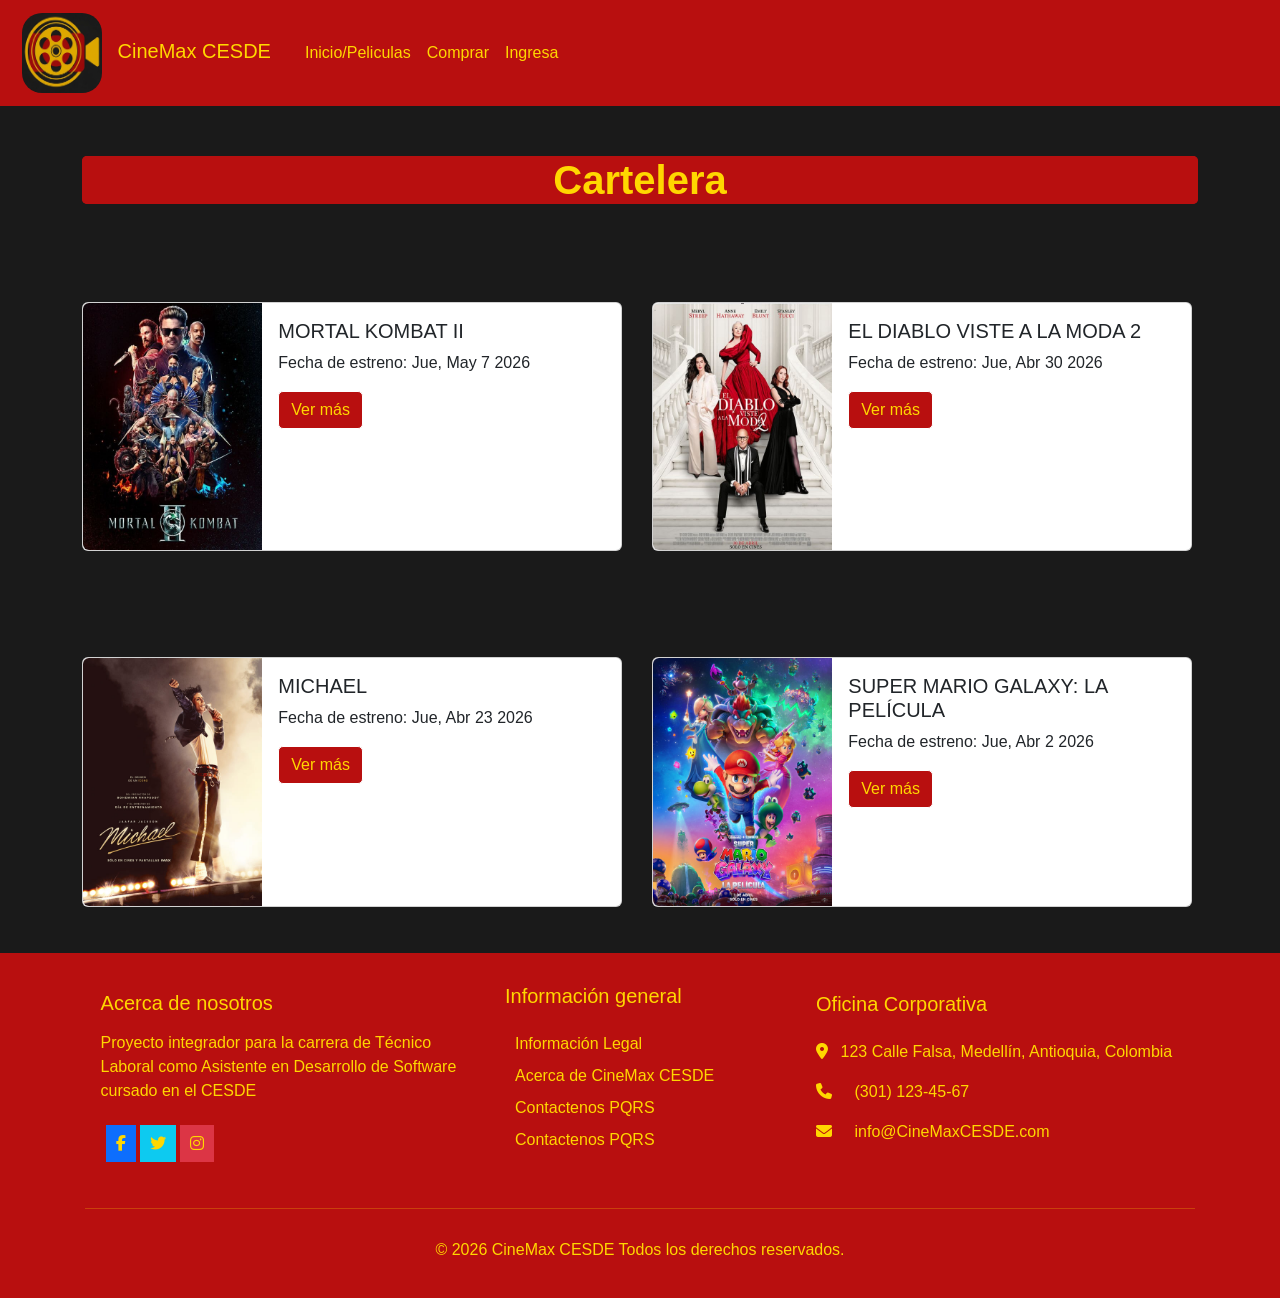
<file: index.html>
<!DOCTYPE html>
<html lang="en">

<head>
    <meta charset="UTF-8">
    <meta name="viewport" content="width=device-width, initial-scale=1.0">
    <link href="https://cdn.jsdelivr.net/npm/bootstrap@5.3.8/dist/css/bootstrap.min.css" rel="stylesheet"
        integrity="sha384-sRIl4kxILFvY47J16cr9ZwB07vP4J8+LH7qKQnuqkuIAvNWLzeN8tE5YBujZqJLB" crossorigin="anonymous">
    <link href="https://cdnjs.cloudflare.com/ajax/libs/font-awesome/6.4.2/css/all.min.css" rel="stylesheet">
    <link rel="stylesheet" href="./CSS/style.css">
    <title>CineMax CESDE</title>
</head>

<body>
    <header>
        <nav class="navbar navbar-expand-lg" style="background-color: #B80F0F;">
            <section class="container-fluid">
                <a class="navbar-brand" href="#" style="color: #FFD700;">
                    <img src="./img/logo1.png" alt="Bootstrap" width="30" height="24"
                        class="header_img">
                    CineMax CESDE
                </a>
                <button class="navbar-toggler" type="button" data-bs-toggle="collapse"
                    data-bs-target="#navbarNavAltMarkup" aria-controls="navbarNavAltMarkup" aria-expanded="false"
                    aria-label="Toggle navigation">
                    <span class="navbar-toggler-icon"></span>
                </button>
                <section class="collapse navbar-collapse" id="navbarNavAltMarkup">
                    <section class="navbar-nav">
                        <a class="nav-link font_color" aria-current="page"
                            href="./index.html">Inicio/Peliculas</a>
                        <a class="nav-link font_color" href="./purchaseForm.html">Comprar</a>
                        <a class="nav-link font_color" href="#">Ingresa</a>
                </section>
            </section>
            </section>
        </nav>
    </header>
    <main>
        <!-- Se genera el contenedor que contiene las demas etiquetas -->
        <section class="container">
            <!-- Se determina que ocupara un espacio de 12 columnas para el total del contenedor -->
            <section class="grid-box col-12 text-center container_cartelera">
                <h1 class="container_cartelera"><strong>Cartelera</strong></h1>
            </section>
            <section class="row">
                <section class="grid-box col-sm-12 col-md-3 col-lg-6 movie_card">
                    <section class="card mb-3" style="max-width: 540px;">
                        <!-- g-0 elimina todos los margenes/espacios en el sistema de cuadriculas -->
                        <section class="row g-0">
                            <section class="col-md-4">
                                <img src="./img/MortalKombat.jpg" class="img-fluid rounded-start"
                                    alt="Mortal Kombat II">
                            </section>
                            <section class="col-md-8">
                                <section class="card-body">
                                    <h5 class="card-title">MORTAL KOMBAT II</h5>
                                    <p>Fecha de estreno: Jue, May 7 2026</p>
                                    <a href="#" class="btn btn-primary allButton">Ver más</a>
                                </section>
                            </section>
                        </section>
                    </section>
                </section>
                <section class="grid-box col-sm-12 col-md-3 col-lg-6 movie_card">
                    <section class="card mb-3" style="max-width: 540px;">
                        <section class="row g-0">
                            <section class="col-md-4">
                                <img src="./img/elDiabloVisteAlaModa.jpg"
                                    class="img-fluid rounded-start" alt="Hary Potter">
                            </section>
                            <section class="col-md-8">
                                <section class="card-body">
                                    <h5 class="card-title">EL DIABLO VISTE A LA MODA 2</h5>
                                    <P>Fecha de estreno: Jue, Abr 30 2026</P>
                                    <a href="./movieDetails.html"
                                        class="btn btn-primary allButton">Ver más</a>
                                </section>
                            </section>
                        </section>
                    </section>
                </section>
                <section class="grid-box col-sm-12 col-md-3 col-lg-6 movie_card">
                    <section class="card mb-3" style="max-width: 540px;">
                        <section class="row g-0">
                            <section class="col-md-4">
                                <img src="./img/Michael.jpg" class="img-fluid rounded-start"
                                    alt="...">
                            </section>
                            <section class="col-md-8">
                                <section class="card-body">
                                    <h5 class="card-title">MICHAEL</h5>
                                    <p>Fecha de estreno: Jue, Abr 23 2026</p>
                                    <a href="#" class="btn btn-primary allButton">Ver más</a>
                                </section>
                            </section>
                        </section>
                    </section>
                </section>
                <section class="grid-box col-sm-12 col-md-3 col-lg-6 movie_card">
                    <section class="card mb-3" style="max-width: 540px;">
                        <section class="row g-0">
                            <section class="col-md-4">
                                <img src="./img/SuperMarioGalaxy.jpg" class="img-fluid rounded-start"
                                    alt="...">
                            </section>
                            <section class="col-md-8">
                                <section class="card-body">
                                    <h5 class="card-title">SUPER MARIO GALAXY: LA PELÍCULA</h5>
                                    <p>Fecha de estreno: Jue, Abr 2 2026</p>
                                    <a href="#" class="btn btn-primary allButton">Ver más</a>
                                </section>
                            </section>
                        </section>
                    </section>
                </section>
            </section>
        </section>
    </main>

    <!-- py-1 añade espacio vertical (relleno o padding) -->
    <footer class="py-3 footer_information" style="background-color: #B80F0F;">
        <section class="container">
            <section class="row g-4">
                <!-- Company Info -->
                <!-- El primero col-lg sirve para definir que el elemento ocupara x numero de las 12 columnas disponibles
                 para pantallas grandes (992px en adelante).
                 El segundo col-md sirve para definir que el elemento ocupara x numero de las 12 columnas disponibles
                 para pantallas medianas (computadoras de escritorio) -->
                <section class="col-lg-4 col-md-6">
                    <!-- la clase mb- sirve para agregar margen inferior (separación) -->
                    <h5 class="mb-3">Acerca de nosotros</h5>
                    <p class="mb-4">Proyecto integrador para la carrera de Técnico Laboral como Asistente en
                        Desarrollo de Software cursado en el CESDE</p>
                    <section class="social-links">
                        <a href="#" class="social-icon bg-primary"><i class="fab fa-facebook-f"></i></a>
                        <a href="#" class="social-icon bg-info"><i class="fab fa-twitter"></i></a>
                        <a href="#" class="social-icon bg-danger"><i class="fab fa-instagram"></i></a>
                    </section>
                </section>

                <!-- Quick Links -->
                <section class="col-lg-3 col-md-6">
                    <h5 class="mb-4">Información general</h5>
                    <ul class="list-unstyled">
                        <li class="mb-2"><a href="#" class="footer-link">Información Legal</a></li>
                        <li class="mb-2"><a href="#" class="footer-link">Acerca de CineMax CESDE</a></li>
                        <li class="mb-2"><a href="#" class="footer-link">Contactenos PQRS</a></li>
                        <li class="mb-2"><a href="#" class="footer-link">Contactenos PQRS</a></li>
                    </ul>
                </section>
                <!-- Contact Info -->
                <section class="col-lg-4 col-md-6">
                    <h5 class="mb-4">Oficina Corporativa</h5>
                    <ul class="list-unstyled">
                        <li class="mb-3">
                            <i class="fas fa-map-marker-alt me-2"></i>
                            123 Calle Falsa, Medellín, Antioquia, Colombia
                        </li>
                        <li class="mb-3">
                            <i class="fas fa-phone me-2"></i>
                            <a href="tel:+1234567890" class="footer-link"> (301) 123-45-67</a>
                        </li>
                        <li class="mb-3">
                            <i class="fas fa-envelope me-2"></i>
                            <a href="mailto:contact@example.com" class="footer-link"> info@CineMaxCESDE.com</a>
                        </li>
                    </ul>
                </section>
            </section>

            <!-- mt- añade margen superior al elemento -->
            <section class="row mt-1">
                <section class="col-12">
                    <!-- Genera la linea visible que separa los links de la declaración de derechos -->
                    <hr class="mb-4">
                    <section class="text-center">
                        <p class="mb-0">&copy; 2026 CineMax CESDE Todos los derechos reservados.</p>
                    </section>
                </section>
            </section>
        </section>
    </footer>
    <script src="https://cdn.jsdelivr.net/npm/bootstrap@5.3.8/dist/js/bootstrap.bundle.min.js"
        integrity="sha384-FKyoEForCGlyvwx9Hj09JcYn3nv7wiPVlz7YYwJrWVcXK/BmnVDxM+D2scQbITxI"
        crossorigin="anonymous"></script>

</body>

</html>
</file>
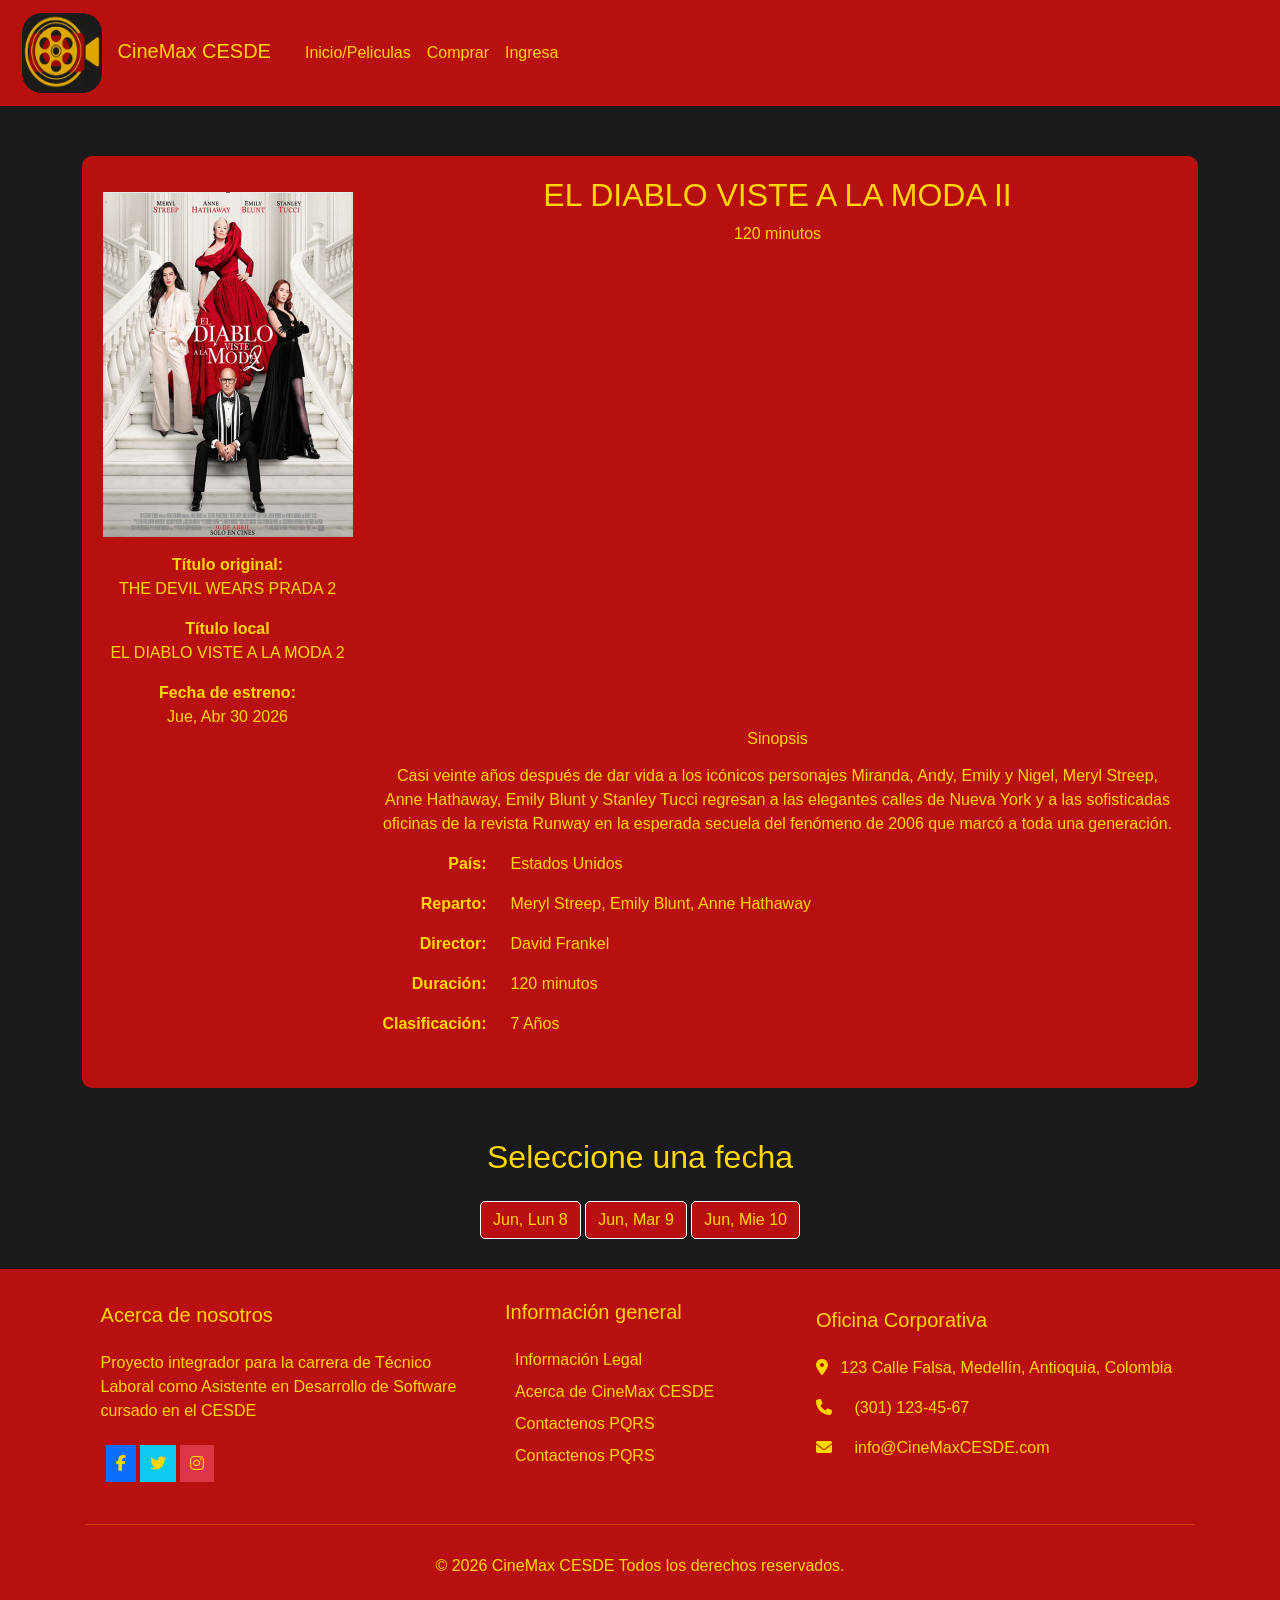
<file: movieDetails.html>
<!DOCTYPE html>
<html lang="en">

<head>
    <meta charset="UTF-8">
    <meta name="viewport" content="width=device-width, initial-scale=1.0">
    <link href="https://cdn.jsdelivr.net/npm/bootstrap@5.3.8/dist/css/bootstrap.min.css" rel="stylesheet"
        integrity="sha384-sRIl4kxILFvY47J16cr9ZwB07vP4J8+LH7qKQnuqkuIAvNWLzeN8tE5YBujZqJLB" crossorigin="anonymous">
    <link href="https://cdnjs.cloudflare.com/ajax/libs/font-awesome/6.4.2/css/all.min.css" rel="stylesheet">
    <link rel="stylesheet" href="./CSS/style.css">
    <title>CineMax CESDE</title>
</head>

<body>
    <header>
        <nav class="navbar navbar-expand-lg" style="background-color: #B80F0F;">
            <section class="container-fluid">
                <a class="navbar-brand" href="#" style="color: #FFD700;">
                    <img src="./img/logo1.png" alt="Bootstrap" width="30" height="24"
                        class="header_img">
                    CineMax CESDE
                </a>
                <button class="navbar-toggler" type="button" data-bs-toggle="collapse"
                    data-bs-target="#navbarNavAltMarkup" aria-controls="navbarNavAltMarkup" aria-expanded="false"
                    aria-label="Toggle navigation">
                    <span class="navbar-toggler-icon"></span>
                </button>
                <section class="collapse navbar-collapse" id="navbarNavAltMarkup">
                    <section class="navbar-nav">
                        <a class="nav-link font_color" aria-current="page"
                            href="./index.html">Inicio/Peliculas</a>
                        <a class="nav-link font_color" href="./purchaseForm.html">Comprar</a>
                        <a class="nav-link font_color" href="#">Ingresa</a>
                </section>
            </section>
            </section>
        </nav>
    </header>

    <main>
        <section class="site-container">
            <section class="container">
                <!-- Se establece que el tamaño total de la tarjeta del detalle de la pelicula es de 12 columnas dentro del contenedor -->
                <section class="col-md-12">
                    <section class="movie-details">
                        <section class="row">
                            
                            <!-- Contenedor izquiero que contiene el poster -->
                            <section class="col-md-3 movie_poster text-center">
                                <img class="mt-3 mb-3" src="./img/elDiabloVisteAlaModa.jpg" alt="">
                                <p>
                                    <strong>Título original:</strong>
                                    <br>
                                    <span>THE DEVIL WEARS PRADA 2</span>
                                </p>
                                <p>
                                    <strong>Título local</strong>
                                    <br>
                                    <span>EL DIABLO VISTE A LA MODA 2</span>
                                </p>
                                <p>
                                    <strong>Fecha de estreno:</strong>
                                    <br>
                                    <span>Jue, Abr 30 2026</span>
                                </p>
                            </section>

                            <!-- Contenedor derecho que contiene el trailer -->
                            <section class="col-md-9 movie_trailer text-center trailer-container">
                                <section class="title-box">
                                    <h2>EL DIABLO VISTE A LA MODA II</h2>
                                    <p>120 minutos</p>
                                </section>
                                <section class="movie-trailer mb-3 ratio ratio-16x9">
                                    <iframe width="800" height="600"
                                        src="https://www.youtube.com/embed/n9Ie3eauhhc?si=WzU7lZIWTwd6fKKq"
                                        title="YouTube video player" frameborder="0"
                                        allow="accelerometer; autoplay; clipboard-write; encrypted-media; gyroscope; picture-in-picture; web-share"
                                        referrerpolicy="strict-origin-when-cross-origin" allowfullscreen></iframe>
                                </section>
                                <section class="movie-sinopsis">
                                    <h6 class="mb-3">Sinopsis</h6>
                                    <p>Casi veinte años después de dar vida a los icónicos personajes Miranda, Andy,
                                        Emily y Nigel, Meryl Streep, Anne Hathaway, Emily Blunt y Stanley Tucci regresan
                                        a las elegantes calles de Nueva York y a las sofisticadas oficinas de la revista
                                        Runway en la esperada secuela del fenómeno de 2006 que marcó a toda una
                                        generación.</p>
                                </section>
                                <section class="row mb-3">
                                    <!-- Se genera un nuevo contenedor que a su vez se divide en dos para los detalles de la pelicula
                                        de modo que estos queden alineados -->
                                    <section class="row">
                                        <section class="col-4 col-md-2 text-end"><strong>País:</strong></section>
                                        <section class="col-8 col-md-10 text-start mb-3"><span>Estados Unidos</span>
                                        </section>
                                    </section>
                                    <section class="row">
                                        <section class="col-4 col-md-2 text-end"><strong>Reparto:</strong></section>
                                        <section class="col-8 col-md-10 text-start mb-3"><span>Meryl Streep, Emily Blunt,
                                                Anne Hathaway</span></section>
                                    </section>
                                    <section class="row">
                                        <section class="col-4 col-md-2 text-end"><strong>Director:</strong></section>
                                        <section class="col-8 col-md-10 text-start mb-3"><span>David Frankel</span></section>
                                    </section>
                                    <section class="row">
                                        <section class="col-4 col-md-2 text-end"><strong>Duración:</strong></section>
                                        <section class="col-8 col-md-10 text-start mb-3"><span>120 minutos</span></section>
                                    </section>
                                    <section class="row">
                                        <section class="col-4 col-md-2 text-end"><strong>Clasificación:</strong>
                                        </section>
                                        <section class="col-8 col-md-10 text-start mb-3"><span>7 Años</span></section>
                                    </section>
                                </section>
                            </section>
                        </section>
                    </section>
                </section>
                <section class="col-md-12 text-center mb-4">
                    <h2>Seleccione una fecha</h2>
                </section>
                <section class="col-md-12 text-center">
                    <a href="./purchaseForm.html" class="btn btn-primary allButton">Jun, Lun 8</a>
                    <a href="./purchaseForm.html" class="btn btn-primary allButton">Jun, Mar 9</a>
                    <a href="./purchaseForm.html" class="btn btn-primary allButton">Jun, Mie 10</a>
                </section>
            </section>
        </section>
    </main>

    <!--  py-5 añade espacio vertical (relleno o padding) -->
    <footer class="py-3 footer_information" style="background-color: #B80F0F;">
        <section class="container">
            <section class="row g-4">
                <!-- Company Info -->
                <section class="col-lg-4 col-md-6">
                    <h5 class="mb-4">Acerca de nosotros</h5>
                    <p class="mb-4">Proyecto integrador para la carrera de Técnico Laboral como Asistente en
                        Desarrollo de Software cursado en el CESDE</p>
                    <section class="social-links">
                        <a href="#" class="social-icon bg-primary"><i class="fab fa-facebook-f"></i></a>
                        <a href="#" class="social-icon bg-info"><i class="fab fa-twitter"></i></a>
                        <a href="#" class="social-icon bg-danger"><i class="fab fa-instagram"></i></a>
                    </section>
                </section>

                <!-- Quick Links -->
                <section class="col-lg-3 col-md-6">
                    <h5 class="mb-4">Información general</h5>
                    <ul class="list-unstyled">
                        <li class="mb-2"><a href="#" class="footer-link">Información Legal</a></li>
                        <li class="mb-2"><a href="#" class="footer-link">Acerca de CineMax CESDE</a></li>
                        <li class="mb-2"><a href="#" class="footer-link">Contactenos PQRS</a></li>
                        <li class="mb-2"><a href="#" class="footer-link">Contactenos PQRS</a></li>
                    </ul>
                </section>
                <!-- Contact Info -->
                <section class="col-lg-4 col-md-6">
                    <h5 class="mb-4">Oficina Corporativa</h5>
                    <ul class="list-unstyled">
                        <li class="mb-3">
                            <i class="fas fa-map-marker-alt me-2"></i>
                            123 Calle Falsa, Medellín, Antioquia, Colombia
                        </li>
                        <li class="mb-3">
                            <i class="fas fa-phone me-2"></i>
                            <a href="tel:+1234567890" class="footer-link"> (301) 123-45-67</a>
                        </li>
                        <li class="mb-3">
                            <i class="fas fa-envelope me-2"></i>
                            <a href="mailto:contact@example.com" class="footer-link"> info@CineMaxCESDE.com</a>
                        </li>
                    </ul>
                </section>
            </section>

            <!-- Copyright -->
            <section class="row mt-1">
                <section class="col-12">
                    <hr class="mb-4">
                    <section class="text-center">
                        <p class="mb-0">&copy; 2026 CineMax CESDE Todos los derechos reservados.</p>
                    </section>
                </section>
            </section>
        </section>
    </footer>
    <script src="https://cdn.jsdelivr.net/npm/bootstrap@5.3.8/dist/js/bootstrap.bundle.min.js"
        integrity="sha384-FKyoEForCGlyvwx9Hj09JcYn3nv7wiPVlz7YYwJrWVcXK/BmnVDxM+D2scQbITxI"
        crossorigin="anonymous"></script>
</body>

</html>
</file>
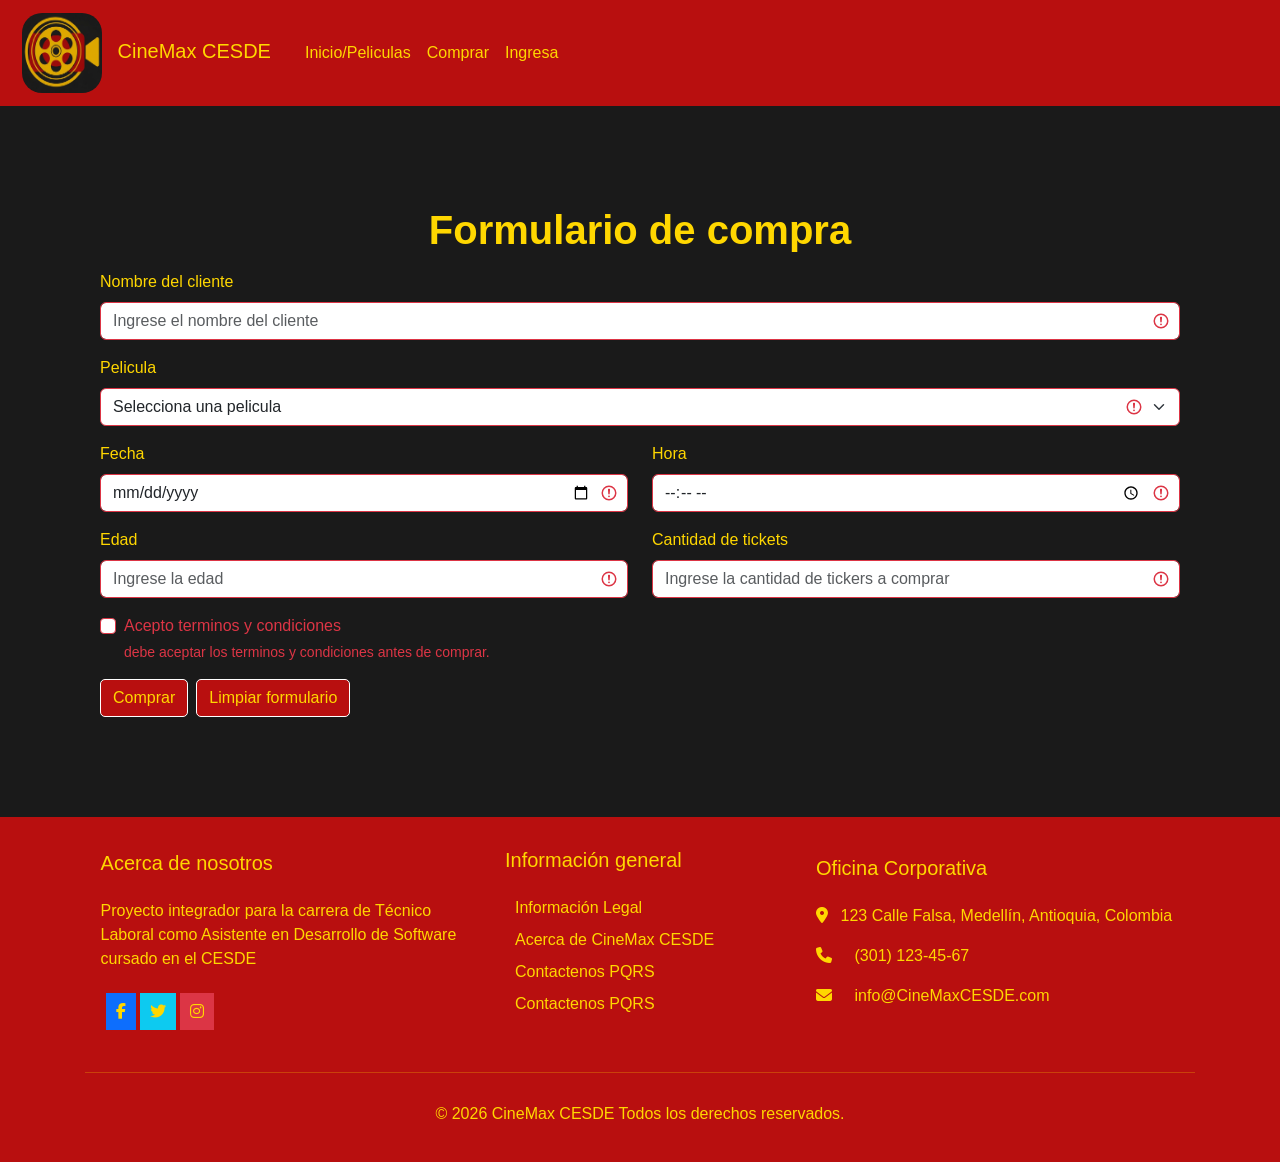
<file: purchaseForm.html>
<!DOCTYPE html>
<html lang="en">

<head>
    <meta charset="UTF-8">
    <meta name="viewport" content="width=device-width, initial-scale=1.0">
    <link href="https://cdn.jsdelivr.net/npm/bootstrap@5.3.8/dist/css/bootstrap.min.css" rel="stylesheet"
        integrity="sha384-sRIl4kxILFvY47J16cr9ZwB07vP4J8+LH7qKQnuqkuIAvNWLzeN8tE5YBujZqJLB" crossorigin="anonymous">
    <link href="https://cdnjs.cloudflare.com/ajax/libs/font-awesome/6.4.2/css/all.min.css" rel="stylesheet">
    <link rel="stylesheet" href="./CSS/style.css">
    <title>CineMax CESDE</title>
</head>

<body>
    <header>
        <nav class="navbar navbar-expand-lg" style="background-color: #B80F0F;">
            <section class="container-fluid">
                <a class="navbar-brand" href="#" style="color: #FFD700;">
                    <img src="./img/logo1.png" alt="Bootstrap" width="30" height="24"
                        class="header_img">
                    CineMax CESDE
                </a>
                <button class="navbar-toggler" type="button" data-bs-toggle="collapse"
                    data-bs-target="#navbarNavAltMarkup" aria-controls="navbarNavAltMarkup" aria-expanded="false"
                    aria-label="Toggle navigation">
                    <span class="navbar-toggler-icon"></span>
                </button>
                <section class="collapse navbar-collapse" id="navbarNavAltMarkup">
                    <section class="navbar-nav">
                        <a class="nav-link font_color" aria-current="page"
                            href="./index.html">Inicio/Peliculas</a>
                        <a class="nav-link font_color" href="./purchaseForm.html">Comprar</a>
                        <a class="nav-link font_color" href="#">Ingresa</a>
                </section>
            </section>
            </section>
        </nav>
    </header>
    <main>
        <section>
            <form class="was-validated purchase_form">
                <!--la clase mb-3 sirve para agregar margen inferior (separación)-->
                <section class="mb-3 text-center">
                    <h1><strong>Formulario de compra</strong></h1>
                </section>
                <section class="mb-3">
                    <label for="validationServer01" class="form-label">Nombre del cliente</label>
                    <input type="text" class="form-control" id="validationServer01" value="" required
                        placeholder="Ingrese el nombre del cliente">
                </section>

                <section class="mb-3">
                    <label for="validationServer04" class="form-label">Pelicula</label>
                    <select class="form-select" id="validationServer04" aria-describedby="validationServer04Feedback"
                        required>
                        <option selected disabled value="">Selecciona una pelicula</option>
                        <option>MORTAL KOMBAT II</option>
                        <option>EL DIABLO VISTE A LA MODA 2</option>
                        <option>MICHAEL</option>
                        <option>SUPER MARIO GALAXY: LA PELÍCULA</option>
                    </select>
                </section>

                    <section class="col-md-12">
                        <section class="row">
                            <section class="mb-3 col-md-6">
                            <label for="validationServer03" class="form-label">Fecha</label>
                            <input type="date" class="form-control" id="validationServer03" min="1" max="9" required
                            placeholder="Ingrese la cantidad de tickers a comprar">
                        </section>
                        <section class="mb-3 col-md-6">
                            <label for="validationServer03" class="form-label">Hora</label>
                            <input type="time" class="form-control" id="validationServer03" min="1" max="9" required
                                placeholder="Ingrese la cantidad de tickers a comprar">
                        </section>
                        </section>
                    </section>

                    <section class="col-md-12">
                        <section class="row">
                            <section class="mb-3 col-md-6">
                                <label for="validationServer05" class="form-label">Edad</label>
                                <input type="number" class="form-control" id="validationServer05" min="2" max="99" required
                                    placeholder="Ingrese la edad">
                            </section>

                            <section class="mb-3 col-md-6">
                                <label for="validationServer03" class="form-label">Cantidad de tickets</label>
                                <input type="number" class="form-control" id="validationServer03" min="1" max="9" required
                                    placeholder="Ingrese la cantidad de tickers a comprar">
                            </section>
                        </section>
                    </section>

                <section class="mb-3">
                    <section class="form-check">
                        <input class="form-check-input" type="checkbox" value="" id="invalidCheck3"
                            aria-describedby="invalidCheck3Feedback" required>
                        <label class="form-check-label" for="invalidCheck3">
                            Acepto terminos y condiciones
                        </label>
                        <section id="invalidCheck3Feedback" class="invalid-feedback mb-3">
                            debe aceptar los terminos y condiciones antes de comprar.
                        </section>
                    </section>
                    <!--La clasw d-flex transforma el elemento en un contenedor flexible y flex-row
                    alinea los elementos horizontalmente
                    gap-2 aplica un espacio entre lso hijos del contenedor
                    justify-content-start alinea los elementos hacia el borde izquierdo-->
                    <section class="mb-3 d-flex flex-row gap-2 justify-content-start">
                        <button class="btn btn-primary allButton" type="submit">Comprar</button>
                        <button class="btn btn-primary allButton" type="reset">Limpiar formulario</button>
                    </section>
            </form>
        </section>
    </main>

    <!-- py-1 añade espacio vertical (relleno o padding) -->
    <footer class="py-3 footer_information" style="background-color: #B80F0F;">
        <section class="container">
            <section class="row g-4">
                <!-- Company Info -->
                <section class="col-lg-4 col-md-6">
                    <h5 class="mb-4">Acerca de nosotros</h5>
                    <p class="mb-4">Proyecto integrador para la carrera de Técnico Laboral como Asistente en
                        Desarrollo de Software cursado en el CESDE</p>
                    <section class="social-links">
                        <a href="#" class="social-icon bg-primary"><i class="fab fa-facebook-f"></i></a>
                        <a href="#" class="social-icon bg-info"><i class="fab fa-twitter"></i></a>
                        <a href="#" class="social-icon bg-danger"><i class="fab fa-instagram"></i></a>
                    </section>
                </section>

                <!-- Quick Links -->
                <section class="col-lg-3 col-md-6">
                    <h5 class="mb-4">Información general</h5>
                    <ul class="list-unstyled">
                        <li class="mb-2"><a href="#" class="footer-link">Información Legal</a></li>
                        <li class="mb-2"><a href="#" class="footer-link">Acerca de CineMax CESDE</a></li>
                        <li class="mb-2"><a href="#" class="footer-link">Contactenos PQRS</a></li>
                        <li class="mb-2"><a href="#" class="footer-link">Contactenos PQRS</a></li>
                    </ul>
                </section>
                <!-- Contact Info -->
                <section class="col-lg-4 col-md-6">
                    <h5 class="mb-4">Oficina Corporativa</h5>
                    <ul class="list-unstyled">
                        <li class="mb-3">
                            <i class="fas fa-map-marker-alt me-2"></i>
                            123 Calle Falsa, Medellín, Antioquia, Colombia
                        </li>
                        <li class="mb-3">
                            <i class="fas fa-phone me-2"></i>
                            <a href="tel:+1234567890" class="footer-link"> (301) 123-45-67</a>
                        </li>
                        <li class="mb-3">
                            <i class="fas fa-envelope me-2"></i>
                            <a href="mailto:contact@example.com" class="footer-link"> info@CineMaxCESDE.com</a>
                        </li>
                    </ul>
                </section>
            </section>

            <!-- Copyright -->
            <section class="row mt-1">
                <section class="col-12">
                    <hr class="mb-4">
                    <section class="text-center">
                        <p class="mb-0">&copy; 2026 CineMax CESDE Todos los derechos reservados.</p>
                    </section>
                </section>
            </section>
        </section>
    </footer>
    <script src="https://cdn.jsdelivr.net/npm/bootstrap@5.3.8/dist/js/bootstrap.bundle.min.js"
        integrity="sha384-FKyoEForCGlyvwx9Hj09JcYn3nv7wiPVlz7YYwJrWVcXK/BmnVDxM+D2scQbITxI"
        crossorigin="anonymous">
    </script>
</body>

</html>
</file>
<file: CSS/style.css>
/*ESTILOS GENERALES*/
body{
    font-family: sans-serif;
    background-color: #1a1a1a;
    color: #FFD700;
}

/*Se da estilo a todos los botones*/
.allButton{
    border-radius: 5px;
    background-color: #B80F0F;
    color: #FFD700;
    border: 1px solid white;
}

/*Se definir la clase para sobreescribir algunas de las propiedades por defecto de bootstrap*/
.font_color{
    color: #FFD700;
}

/*Efecto al poner el cursor sobre un link*/
.font_color:hover{
    color: #d1cfc3;
}

/*Efecto al poner el cursor sobre un boton*/
.allButton:hover{
    outline: 1px solid #c6c6c6;
    color: #FFD700;
    background-color: #B80F0F;    
}

/*Se da estilos a los inputs cuando esten siendo seleccionados*/
input[type="text"]:focus{
    outline: none;
    border: 1px solid #c6c6c6;
    box-shadow: 0 1px 1px #000001;
    background-color: #B80F0F;
    color: #FFD700;
}

/*Efecto que da al "pararse" sobre un cuadro de texto*/
input[type="text"]:focus::placeholder{
    color: #FFD700;
}

/*Efecto que da al pararse sobre un cuadro numerico*/
input[type="number"]:focus{
    outline: none;
    border: 1px solid #c6c6c6;
    box-shadow: 0 1px 1px #000001;
    background-color: #B80F0F;
    color: #FFD700;
}

input[type="date"]:focus{
    outline: none;
    border: 1px solid #c6c6c6;
    box-shadow: 0 1px 1px #000001;
    background-color: #B80F0F;
    color: #FFD700;
}

input[type="time"]:focus{
    outline: none;
    border: 1px solid #c6c6c6;
    box-shadow: 0 1px 1px #000001;
    background-color: #B80F0F;
    color: #FFD700;
}

.form-select:focus{
    outline: none;
    border: 1px solid #c6c6c6;
    box-shadow: 0 1px 1px #000001;
    background-color: #B80F0F;
    color: #FFD700;
}

/*Elimina la decoración por defecto de los links*/
a{
    text-decoration: none;
    color: #FFD700;
    margin: auto;
    padding: 10px;
}

/*Da efecto al poner el cursor sobre un link*/
a:hover{
    color: #d1cfc3;
}

li{
    list-style: none;
}

/*ESTILOS DEL HEADER*/

/*Le da tamaño al logo que va al lado del nombre*/
.header_img{
    width: 80px;
    height: 80px;
    margin-right: 10px;
    border-radius: 20px;
}

/*ESTILOS DEL MAIN*/

/*Le añade margen superior a las tarjetas de la cartelera*/
.movie_card{
    margin-top: 90px;
}

/*Hace que los elementos del formulatio de compra queden uno debajo del otro*/
.form_purchase{
    display: flex;
    flex-direction: column;
}

/*Da espacio al titlo de cartelera*/
.container_cartelera{
    margin-top: 50px;
    background-color: #B80F0F;
    border-radius: 5px;
}

/*formulario de compra*/

/*Añade margenes el formulario de compra*/
.purchase_form{
    margin: 100px;
}

/*Estilos del detalle de la pelicula*/

.movie-details{
    background-color: #B80F0F;
    border-radius: 10px;
    padding: 20px;
    margin-top:50px;
    margin-bottom: 50px;
}

/*Se le cambia el tamaño a la imagen de la pagina del detalle de la pelicula*/
.movie_poster img{
    width: 250px;
}

/*Ajustando el video para que sea reponsive*/
.movie-trailer{
    position: relative;
    width: 100%;
}

/*ESTILOS DEO FOOTER*/
.footer_information{
    display: flex;
    flex-direction: column;
    align-items: center;
    justify-content: center;
    background-color: #B80F0F;
    margin-top: 30px;
}

/*Permite organizar en fila los elementos del footer cuando se alcance 768px*/


.footer_information section{
    padding: 5px;
    margin: auto;
}

/*Establece un tamaño predeterminado para las imagenes de contacto*/
.footer_contact img{
    width: 24px;
    height: 24px;
}

/*Agrega efecto al poner el cursor encima de los iconos de contacto*/
.footer_contact a:hover{
    border: 1px solid #c6c6c6;
    box-shadow: 0 1px 1px #000001;
    border-radius: 100px;
}
</file>
